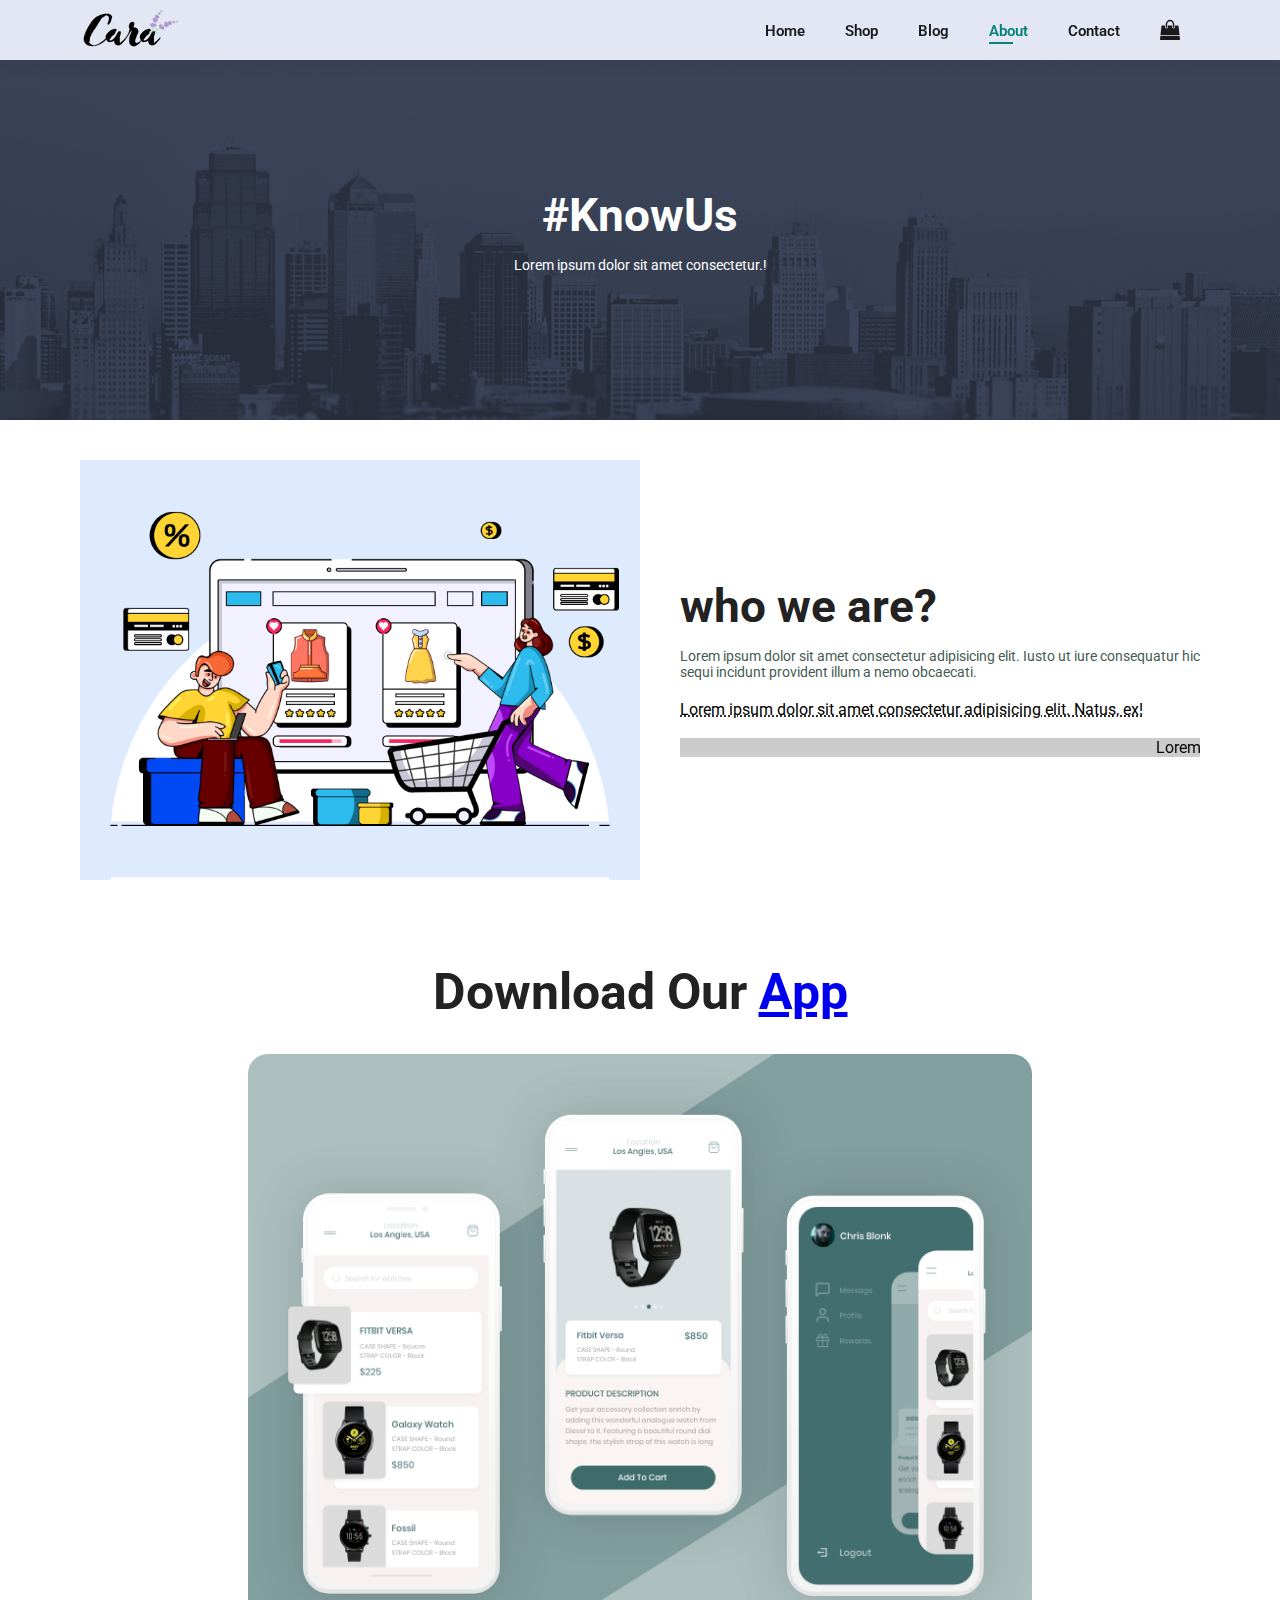
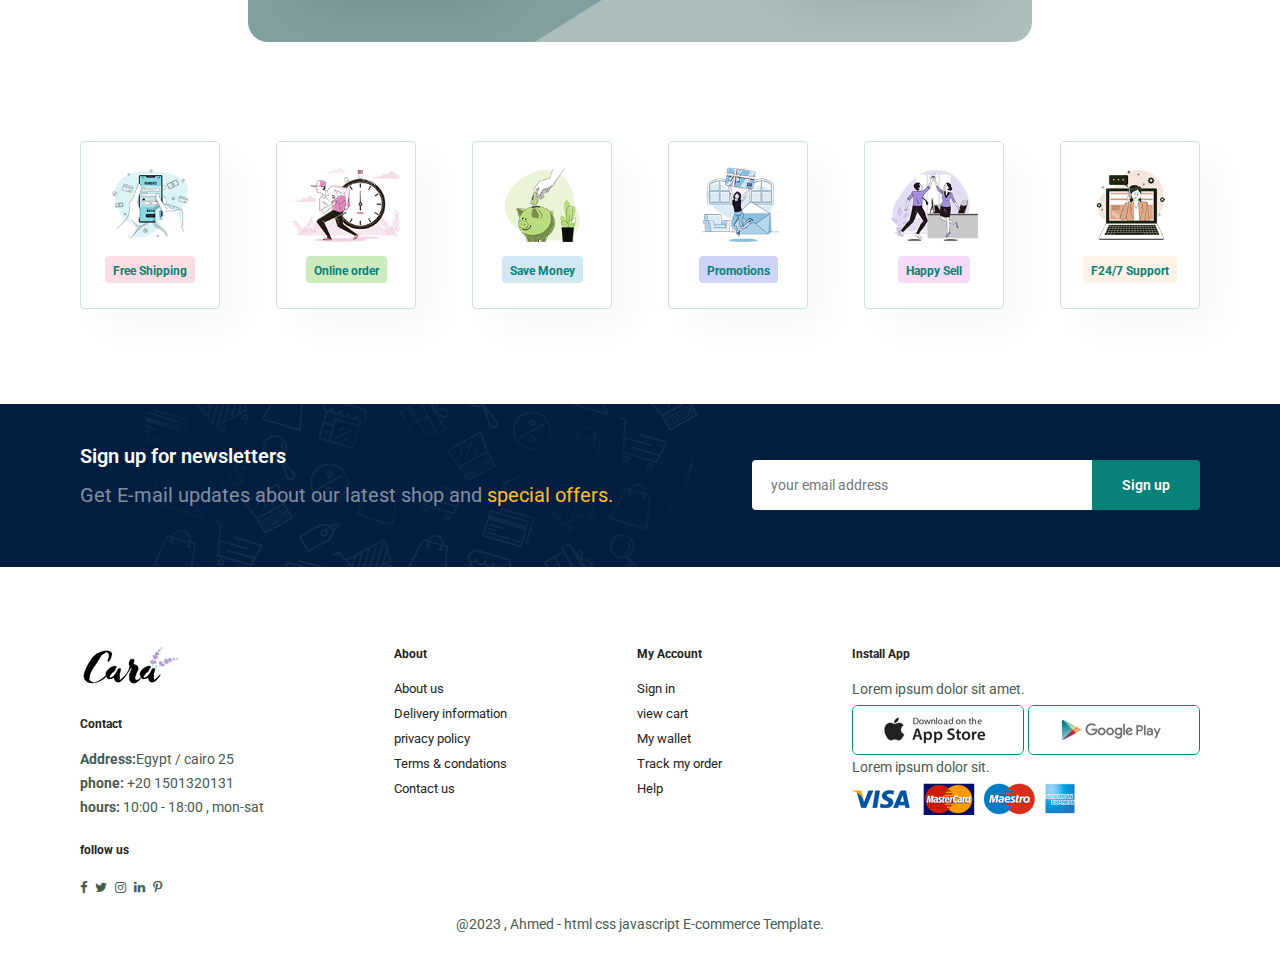
<file: about.html>
<!DOCTYPE html>
<html lang="en">
<head>
    <meta charset="UTF-8">
    <meta http-equiv="X-UA-Compatible" content="IE=edge">
    <meta name="viewport" content="width=device-width, initial-scale=1.0">
    <title>About</title>
    <link rel="stylesheet" href="https://cdnjs.cloudflare.com/ajax/libs/font-awesome/4.7.0/css/font-awesome.min.css">
    <link rel="stylesheet" href="style.css">
</head>
<body>
    <section id="header">
        <img src="Img/logo.png" alt="" class="logo">
        <div>
            <ul id="navbar">
                <li><a  href="index.html">Home</a></li>
                <li><a  href="shop.html">Shop</a></li>
                <li><a  href="blog.html">Blog</a></li>
                <li><a class="active" href="about.html">About</a></li>
                <li><a href="contact.html">Contact</a></li>
                <li id="lgbag"><a href="cart.html"><i style="font-size: 20px;" class="fa fa-shopping-bag"></i></a></li>
                <a href="#" id="close" ><i class="fa fa-times"></i></a>
                
            </ul>

        </div>
        <div id="mobile">
            <a href="cart.html"><i class="fa fa-shopping-bag"></i></a>
            <i id="bar" class="fa fa-outdent" ></i>
            
        </div>
    </section>
    
    <section id="page-header" class="about-header">
        <h2>#KnowUs</h2>
        
        <p>Lorem ipsum dolor sit amet consectetur.!</p>
    
    </section>

    <section id="about-head" class="section-p1">
        <img src="Img/About/a6.jpg" alt="">
        <div>
            <h2>who we are?</h2>
            <p>
                Lorem ipsum dolor sit amet consectetur 
                adipisicing elit. Iusto ut iure consequatur hic
                sequi incidunt provident illum a nemo obcaecati.
            </p>
            <abbr title="">
            Lorem ipsum dolor sit amet consectetur
            adipisicing elit. Natus, ex!
            </abbr>
            <br><br>
            <marquee bgcolor="#ccc" loop="-1" scrollamount="5" width="100%">
            Lorem ipsum, dolor sit amet consectetur adipisicing elit. Sed eveniet laudantium, 
            delectus maiores odio dignissimos, dicta quo rem expedita amet nam non id quasi?
            Tenetur a perspiciatis ullam libero laborum!
            </marquee>
        </div>

    </section>

    <section id="about-app" class="section-p1">
        <h1>Download Our <a href="#">App</a></h1>
        <div class="video">
            <img src="Img/About/a2.jpg">
        </div>

    </section>

    
    <section id="feature" class="section-p1">
        <div class="fe-box">
            <img src="Img/Features/f1.png" alt="">
            <h6>Free Shipping</h6>
        </div>
        <div class="fe-box">
            <img src="Img/Features/f2 (1).png" alt="">
            <h6>Online order</h6>
        </div>
        <div class="fe-box">
            <img src="Img/Features/f3.png" alt="">
            <h6>Save Money</h6>
        </div>
        <div class="fe-box">
            <img src="Img/Features/f4.png" alt="">
            <h6>Promotions</h6>
        </div>
        <div class="fe-box">
            <img src="Img/Features/f5.png" alt="">
            <h6>Happy Sell</h6>
        </div>
        <div class="fe-box">
            <img src="Img/Features/f6.png" alt="">
            <h6>F24/7 Support</h6>
        </div>
    </section>

    <section id="newsletter" class="section-p1 section-m1">
        <div class="newstext">
            <h4>Sign up for newsletters</h4>
            <p>Get E-mail updates about our latest shop and <span>special offers.</span></p>
        </div>
        <div class="form">
            <input type="email" placeholder="your email address" required>
            <button type="submit" class="normal">Sign up</button>
        </div>
    </section>


    <footer class="section-p1">
        <div class="col">
            <img src="Img/logo.png" alt="" class="logo">
            <h4>Contact</h4>
            <p><strong>Address:</strong>Egypt / cairo 25</p>
            <p><strong>phone:</strong> +20 1501320131</p>
            <p><strong>hours:</strong> 10:00 - 18:00 , mon-sat</p>
            <div class="follow">
                <h4>follow us</h4>
                <div class="icon">
                    <a href="#"><i class="fa fa-facebook-f"></i></a>
                    <a href="#"><i class="fa fa-twitter"></i></a>
                    <a href="#"><i class="fa fa-instagram"></i></a>
                    <a href="#"><i class="fa fa-linkedin"></i></a>
                    <a href="#"><i class="fa fa-pinterest-p"></i></a>
                </div>
            </div>
        </div>

        <div class="col">
            <h4>About</h4>
            <a href="#">About us</a>
            <a href="#">Delivery information</a>
            <a href="#">privacy policy</a>
            <a href="#">Terms & condations</a>
            <a href="#">Contact us</a>
        </div>
        <div class="col">
            <h4>My Account</h4>
            <a href="#">Sign in</a>
            <a href="#">view cart</a>
            <a href="#">My wallet</a>
            <a href="#">Track my order</a>
            <a href="#">Help</a>
        </div>
        <div class="col install">
            <h4>Install App</h4>
            <p>Lorem ipsum dolor sit amet.</p>
            <div class="row">
                <img src="Img/Pay/app.jpg" alt="">
                <img src="Img/Pay/play.jpg" alt="">
            </div>
            <p>Lorem ipsum dolor sit.</p>
            <img src="Img/Pay/pay.png" alt="">
        </div>

        <div class="copyright">
            <p>@2023 , Ahmed - html css javascript E-commerce Template.</p>
        </div>
    </footer>
    <script src="js/main.js"></script>
</body>
</html>
</file>
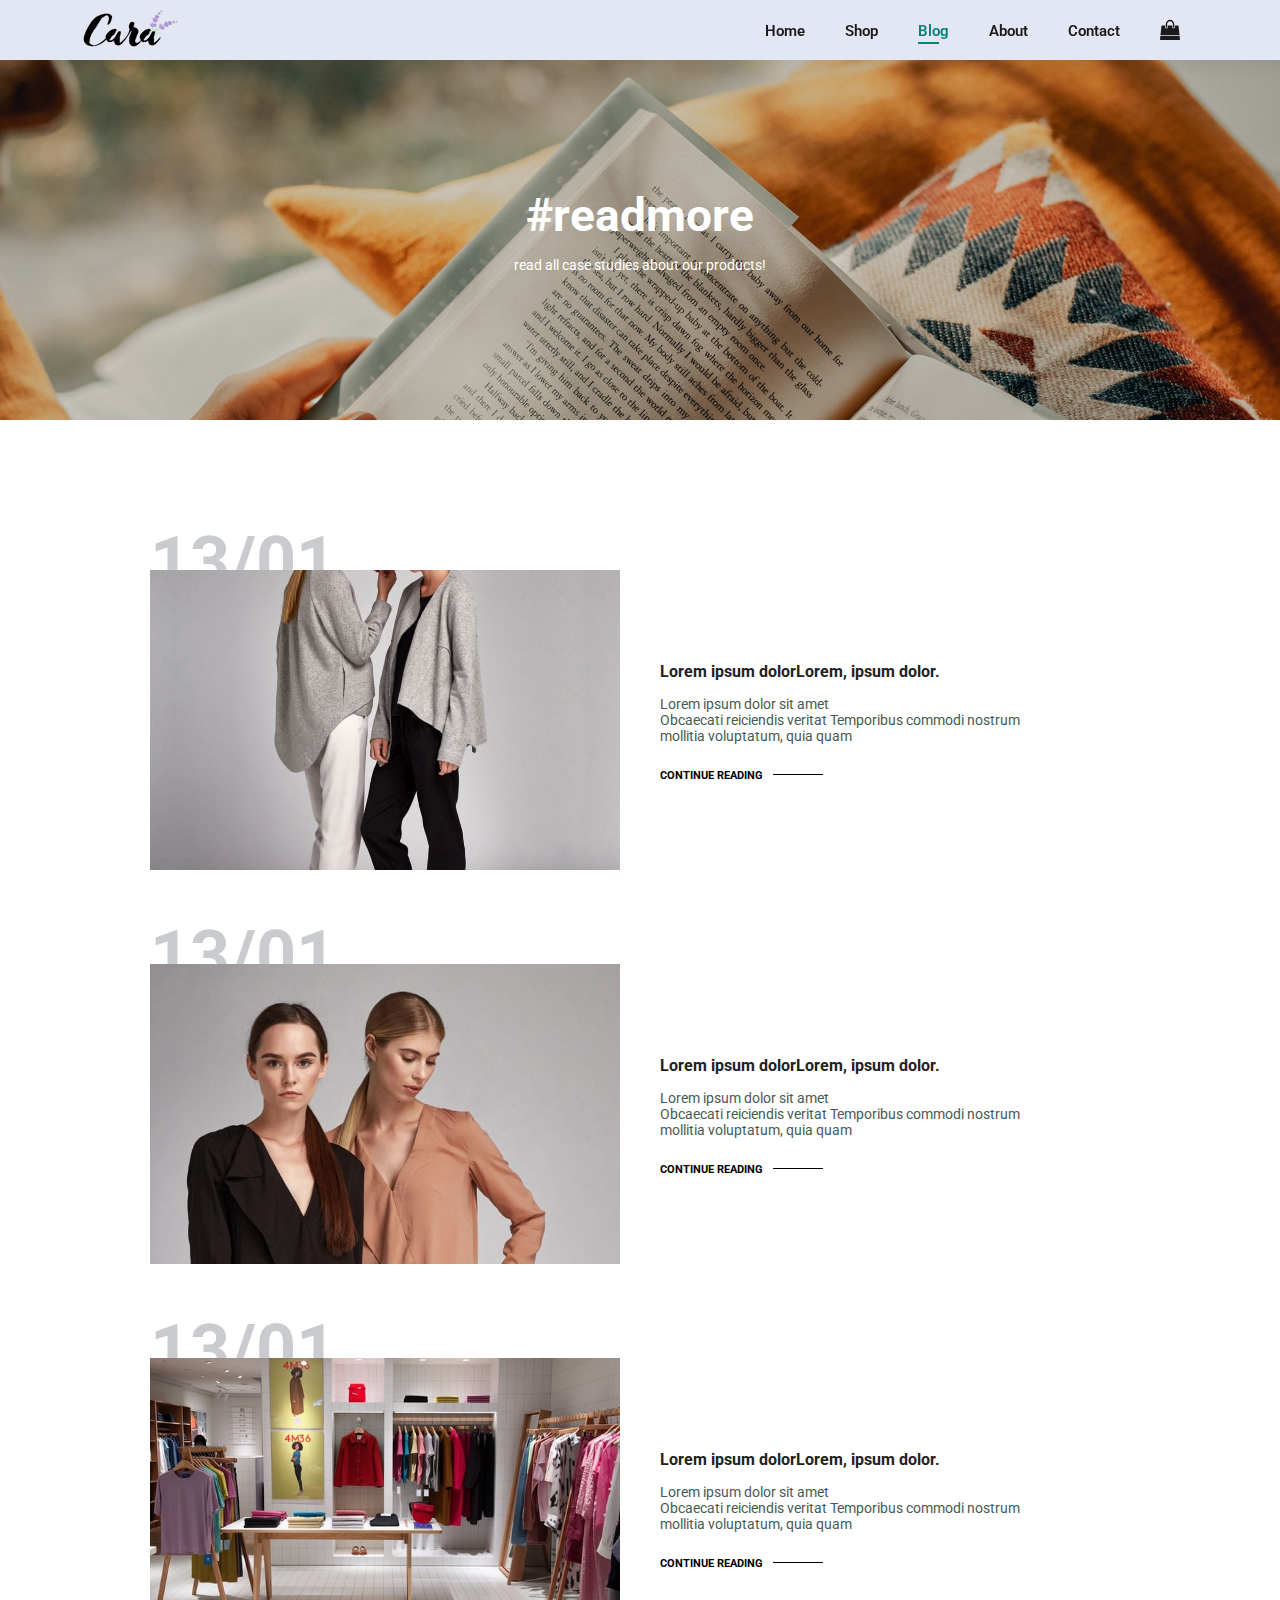
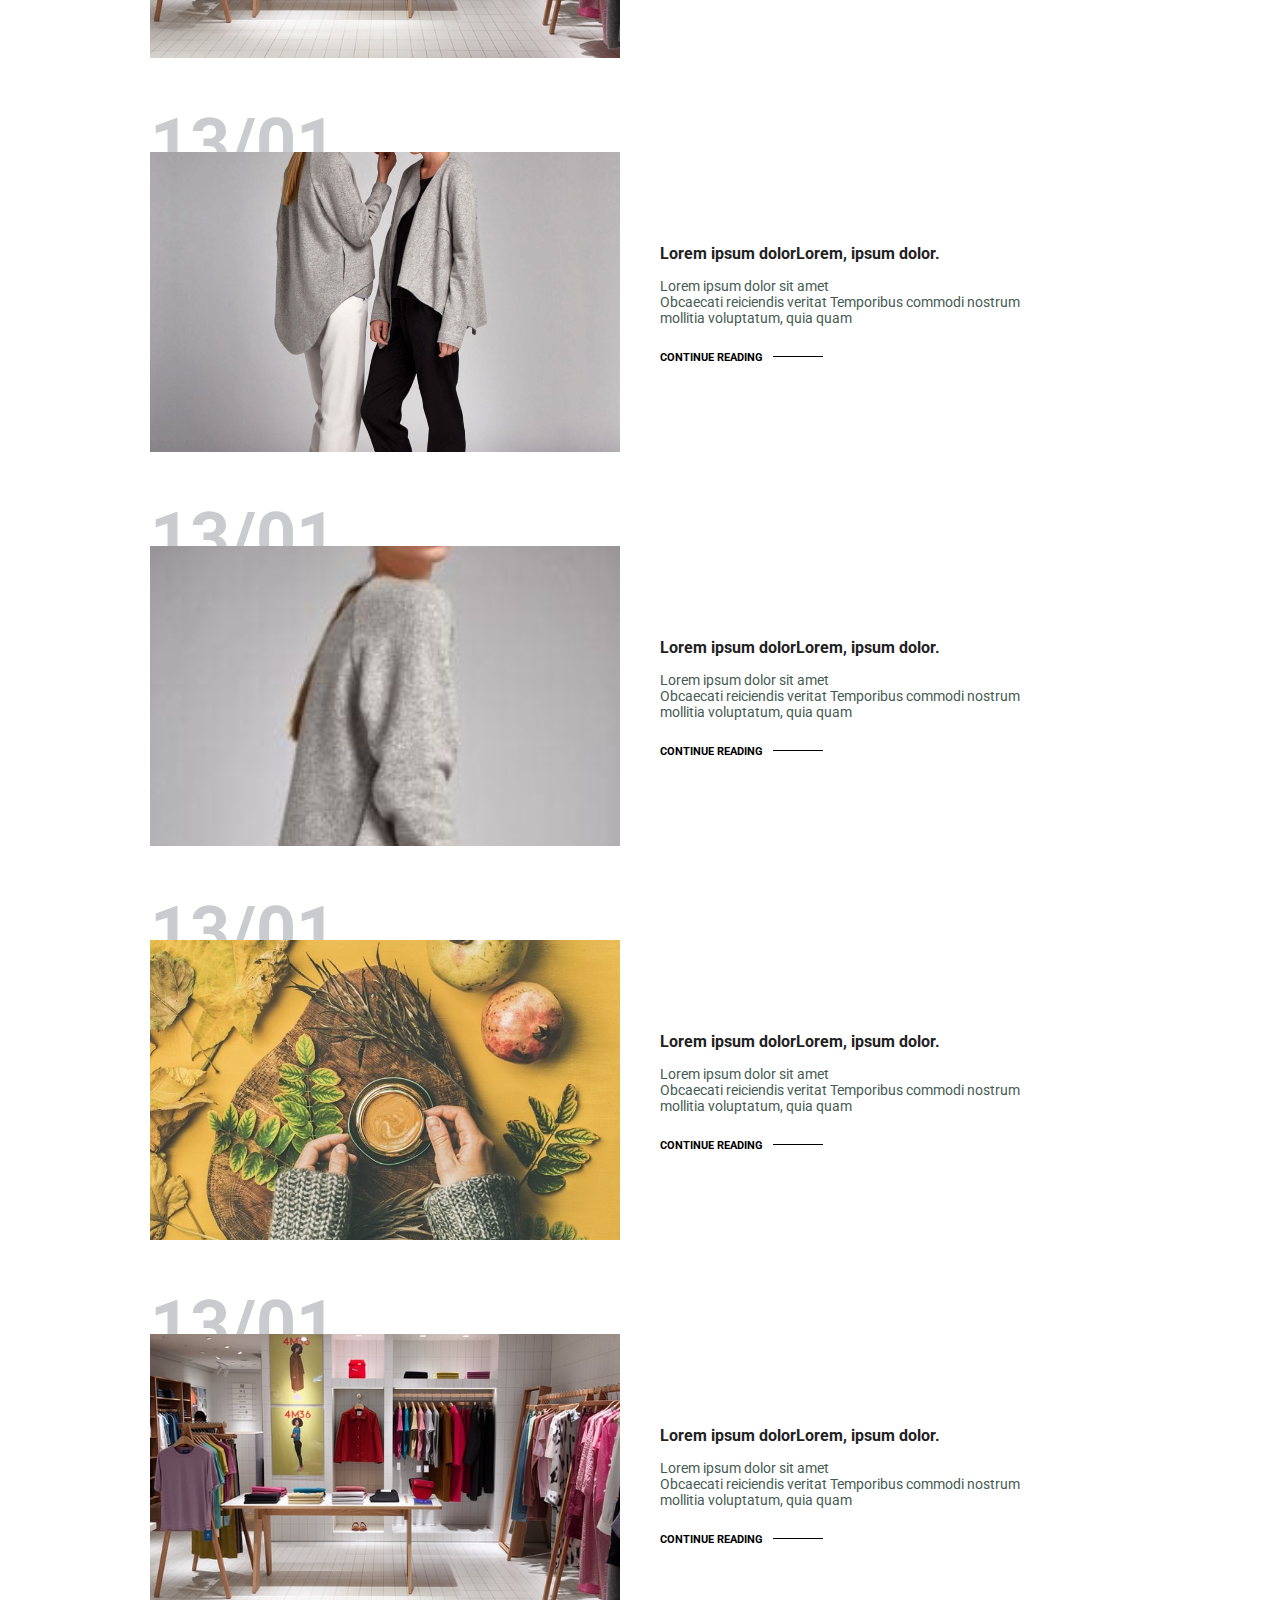
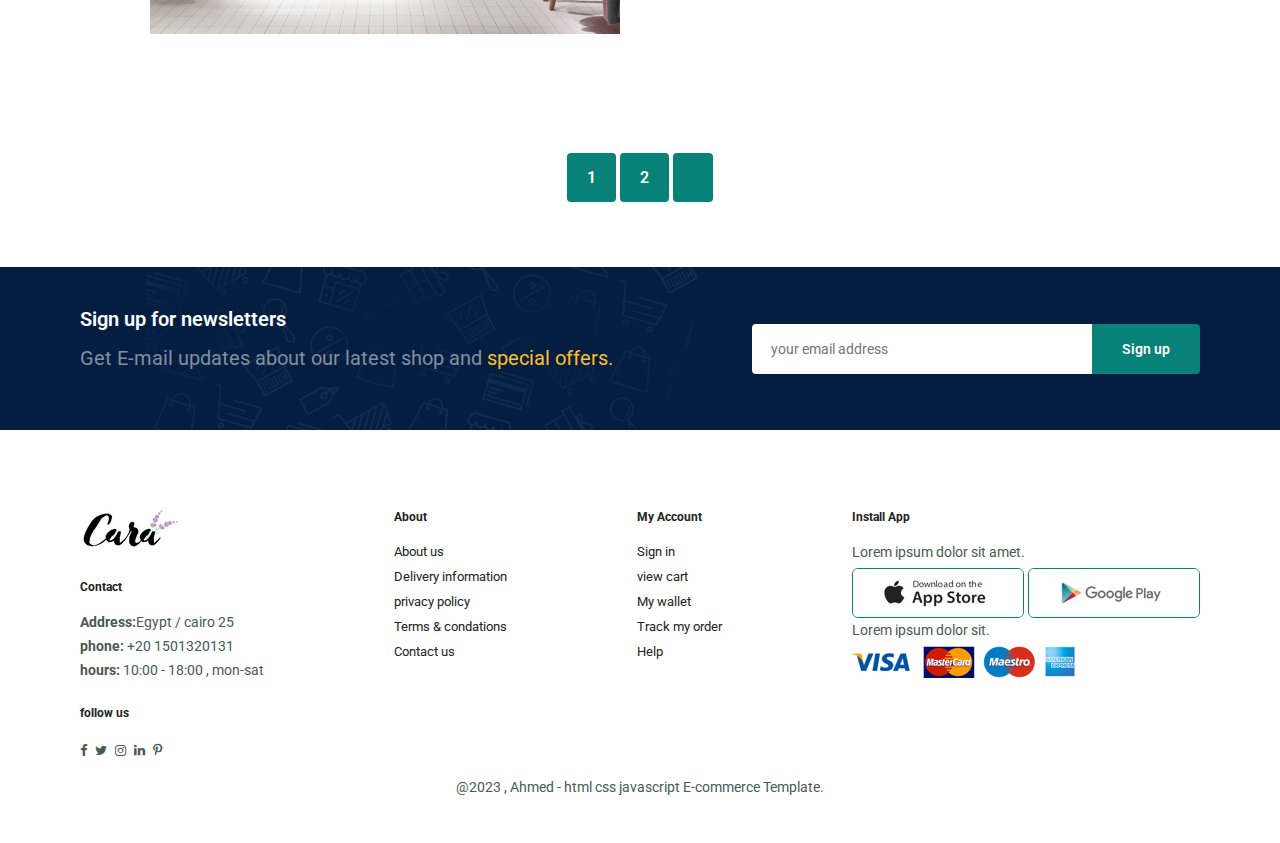
<file: blog.html>
<!DOCTYPE html>
<html lang="en">
<head>
    <meta charset="UTF-8">
    <meta http-equiv="X-UA-Compatible" content="IE=edge">
    <meta name="viewport" content="width=device-width, initial-scale=1.0">
    <title>Blog</title>
    <link rel="stylesheet" href="https://cdnjs.cloudflare.com/ajax/libs/font-awesome/4.7.0/css/font-awesome.min.css">
    <link rel="stylesheet" href="style.css">
</head>
<body>
    <section id="header">
        <img src="Img/logo.png" alt="" class="logo">
        <div>
            <ul id="navbar">
                <li><a  href="index.html">Home</a></li>
                <li><a  href="shop.html">Shop</a></li>
                <li><a class="active" href="blog.html">Blog</a></li>
                <li><a href="about.html">About</a></li>
                <li><a href="contact.html">Contact</a></li>
                <li id="lgbag"><a href="cart.html"><i style="font-size: 20px;" class="fa fa-shopping-bag"></i></a></li>
                <a href="#" id="close" ><i class="fa fa-times"></i></a>
                
            </ul>

        </div>
        <div id="mobile">
            <a href="cart.html"><i class="fa fa-shopping-bag"></i></a>
            <i id="bar" class="fa fa-outdent" ></i>
            
        </div>
    </section>
    
    <section id="page-header" class="blog-header">
        <h2>#readmore</h2>
        
        <p>read all case studies about our products!</p>
    
    </section>
 
    <section id="blog">
        <div class="blog-box">
            <div class="blog-img">
                <img src="Img/Blog/b4.jpg" alt="">
            </div>
            <div class="blog-details">
                <h4>Lorem ipsum dolorLorem, ipsum dolor.</h4>
                <p>
                    Lorem ipsum dolor sit amet <br>
                    Obcaecati reiciendis veritat
                    Temporibus commodi nostrum <br> mollitia 
                    voluptatum, quia quam
                </p>
                <a href="#">Continue reading</a>
            </div>
            <h1>13/01</h1>
        </div>

        <div class="blog-box">
            <div class="blog-img">
                <img src="Img/Blog/b2.jpg" alt="">
            </div>
            <div class="blog-details">
                <h4>Lorem ipsum dolorLorem, ipsum dolor.</h4>
                <p>
                    Lorem ipsum dolor sit amet <br>
                    Obcaecati reiciendis veritat
                    Temporibus commodi nostrum <br> mollitia 
                    voluptatum, quia quam
                </p>
                <a href="#">Continue reading</a>
            </div>
            <h1>13/01</h1>
        </div>
        <div class="blog-box">
            <div class="blog-img">
                <img src="Img/Blog/b3.jpg" alt="">
            </div>
            <div class="blog-details">
                <h4>Lorem ipsum dolorLorem, ipsum dolor.</h4>
                <p>
                    Lorem ipsum dolor sit amet <br>
                    Obcaecati reiciendis veritat
                    Temporibus commodi nostrum <br> mollitia 
                    voluptatum, quia quam
                </p>
                <a href="#">Continue reading</a>
            </div>
            <h1>13/01</h1>
        </div>
        <div class="blog-box">
            <div class="blog-img">
                <img src="Img/Blog/b4.jpg" alt="">
            </div>
            <div class="blog-details">
                <h4>Lorem ipsum dolorLorem, ipsum dolor.</h4>
                <p>
                    Lorem ipsum dolor sit amet <br>
                    Obcaecati reiciendis veritat
                    Temporibus commodi nostrum <br> mollitia 
                    voluptatum, quia quam
                </p>
                <a href="#">Continue reading</a>
            </div>
            <h1>13/01</h1>
        </div>

        <div class="blog-box">
            <div class="blog-img">
                <img src="Img/Blog/b5.jpg" alt="">
            </div>
            <div class="blog-details">
                <h4>Lorem ipsum dolorLorem, ipsum dolor.</h4>
                <p>
                    Lorem ipsum dolor sit amet <br>
                    Obcaecati reiciendis veritat
                    Temporibus commodi nostrum <br> mollitia 
                    voluptatum, quia quam
                </p>
                <a href="#">Continue reading</a>
            </div>
            <h1>13/01</h1>
        </div>

        <div class="blog-box">
            <div class="blog-img">
                <img src="Img/Blog/b6.jpg" alt="">
            </div>
            <div class="blog-details">
                <h4>Lorem ipsum dolorLorem, ipsum dolor.</h4>
                <p>
                    Lorem ipsum dolor sit amet <br>
                    Obcaecati reiciendis veritat
                    Temporibus commodi nostrum <br> mollitia 
                    voluptatum, quia quam
                </p>
                <a href="#">Continue reading</a>
            </div>
            <h1>13/01</h1>
        </div>

        <div class="blog-box">
            <div class="blog-img">
                <img src="Img/Blog/b3.jpg" alt="">
            </div>
            <div class="blog-details">
                <h4>Lorem ipsum dolorLorem, ipsum dolor.</h4>
                <p>
                    Lorem ipsum dolor sit amet <br>
                    Obcaecati reiciendis veritat
                    Temporibus commodi nostrum <br> mollitia 
                    voluptatum, quia quam
                </p>
                <a href="#">Continue reading</a>
            </div>
            <h1>13/01</h1>
        </div>
    </section>

    <section id="pagination" class="section-p1">
        <a href="#">1</a>
        <a href="#">2</a>
        <a href="#"><i class="fa fa-long-arrow-alt-right"></i></a>
    </section>

    <section id="newsletter" class="section-p1 section-m1">
        <div class="newstext">
            <h4>Sign up for newsletters</h4>
            <p>Get E-mail updates about our latest shop and <span>special offers.</span></p>
        </div>
        <div class="form">
            <input type="email" placeholder="your email address" required>
            <button type="submit" class="normal">Sign up</button>
        </div>
    </section>

    <footer class="section-p1">
        <div class="col">
            <img src="Img/logo.png" alt="" class="logo">
            <h4>Contact</h4>
            <p><strong>Address:</strong>Egypt / cairo 25</p>
            <p><strong>phone:</strong> +20 1501320131</p>
            <p><strong>hours:</strong> 10:00 - 18:00 , mon-sat</p>
            <div class="follow">
                <h4>follow us</h4>
                <div class="icon">
                    <a href="#"><i class="fa fa-facebook-f"></i></a>
                    <a href="#"><i class="fa fa-twitter"></i></a>
                    <a href="#"><i class="fa fa-instagram"></i></a>
                    <a href="#"><i class="fa fa-linkedin"></i></a>
                    <a href="#"><i class="fa fa-pinterest-p"></i></a>
                </div>
            </div>
        </div>

        <div class="col">
            <h4>About</h4>
            <a href="#">About us</a>
            <a href="#">Delivery information</a>
            <a href="#">privacy policy</a>
            <a href="#">Terms & condations</a>
            <a href="#">Contact us</a>
        </div>
        <div class="col">
            <h4>My Account</h4>
            <a href="#">Sign in</a>
            <a href="#">view cart</a>
            <a href="#">My wallet</a>
            <a href="#">Track my order</a>
            <a href="#">Help</a>
        </div>
        <div class="col install">
            <h4>Install App</h4>
            <p>Lorem ipsum dolor sit amet.</p>
            <div class="row">
                <img src="Img/Pay/app.jpg" alt="">
                <img src="Img/Pay/play.jpg" alt="">
            </div>
            <p>Lorem ipsum dolor sit.</p>
            <img src="Img/Pay/pay.png" alt="">
        </div>

        <div class="copyright">
            <p>@2023 , Ahmed - html css javascript E-commerce Template.</p>
        </div>
    </footer>
    <script src="js/main.js"></script>
</body>
</html>
</file>
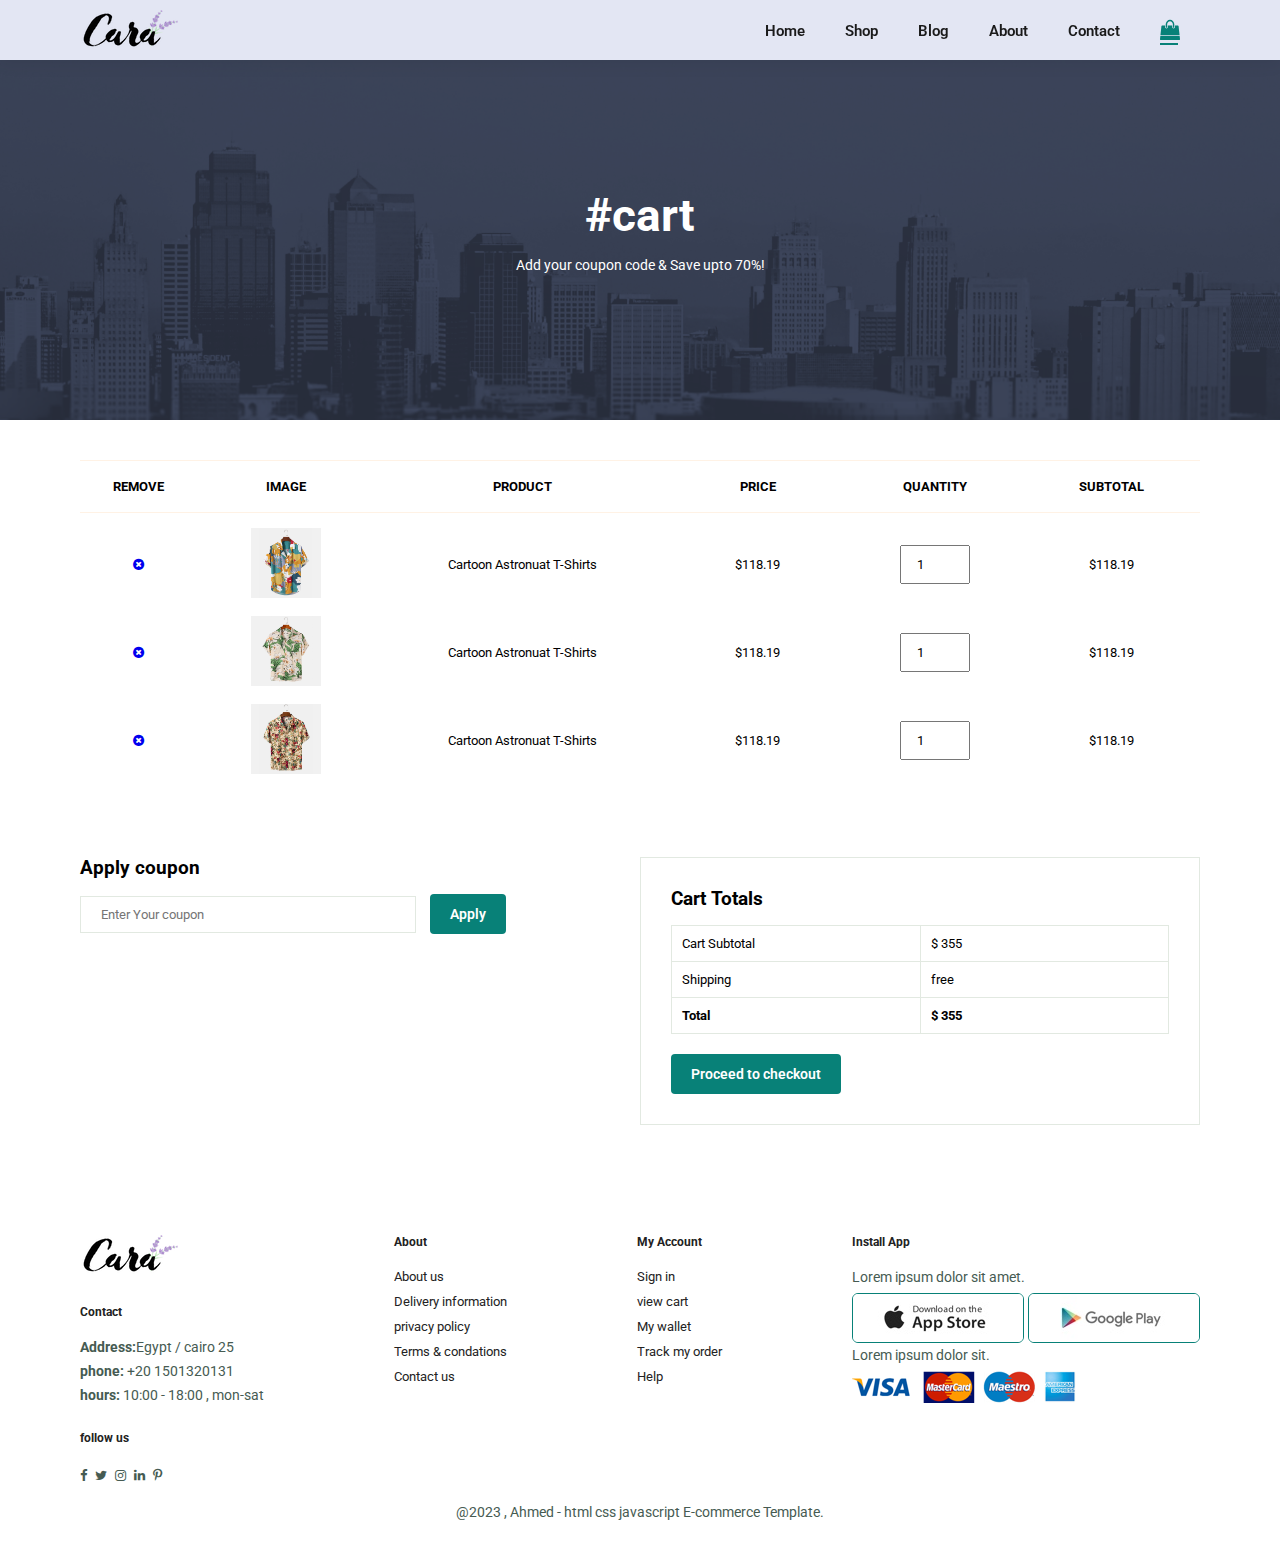
<file: cart.html>
<!DOCTYPE html>
<html lang="en">
<head>
    <meta charset="UTF-8">
    <meta http-equiv="X-UA-Compatible" content="IE=edge">
    <meta name="viewport" content="width=device-width, initial-scale=1.0">
    <title>MyCart</title>
    <link rel="stylesheet" href="https://cdnjs.cloudflare.com/ajax/libs/font-awesome/4.7.0/css/font-awesome.min.css">
    <link rel="stylesheet" href="style.css">
</head>
<body>
    <section id="header">
        <img src="Img/logo.png" alt="" class="logo">
        <div>
            <ul id="navbar">
                <li><a  href="index.html">Home</a></li>
                <li><a  href="shop.html">Shop</a></li>
                <li><a  href="blog.html">Blog</a></li>
                <li><a  href="about.html">About</a></li>
                <li><a  href="contact.html">Contact</a></li>
                <li id="lgbag"><a class="active" href="cart.html"><i style="font-size: 20px;" class="fa fa-shopping-bag"></i></a></li>
                <a href="#" id="close" ><i class="fa fa-times"></i></a>
                
            </ul>

        </div>
        <div id="mobile">
            <a href="cart.html"><i class="fa fa-shopping-bag"></i></a>
            <i id="bar" class="fa fa-outdent" ></i>
            
        </div>
    </section>
    
    <section id="page-header" class="about-header">
        <h2>#cart</h2>
        
        <p>Add your coupon code & Save upto 70%!</p>
    
    </section>

    <section id="cart" class="section-p1">
        <table width="100%">
            <thead>
                <tr>
                    <td>Remove</td>
                    <td>Image</td>
                    <td>Product</td>
                    <td>Price</td>
                    <td>Quantity</td>
                    <td>Subtotal</td>
                </tr>
            </thead>
            <tbody>
                <tr>
                    <td><a href="#"><i class="fa fa-times-circle"></i></a></td>
                    <td><img src="Img/Product/f1.jpg" alt=""></td>
                    <td>Cartoon Astronuat T-Shirts</td>
                    <td>$118.19</td>
                    <td><input type="number" value="1"></td>
                    <td>$118.19</td>
                </tr>

                <tr>
                    <td><a href="#"><i class="fa fa-times-circle"></i></a></td>
                    <td><img src="Img/Product/f2.jpg" alt=""></td>
                    <td>Cartoon Astronuat T-Shirts</td>
                    <td>$118.19</td>
                    <td><input type="number" value="1"></td>
                    <td>$118.19</td>
                </tr>

                <tr>
                    <td><a href="#"><i class="fa fa-times-circle"></i></a></td>
                    <td><img src="Img/Product/f3.jpg" alt=""></td>
                    <td>Cartoon Astronuat T-Shirts</td>
                    <td>$118.19</td>
                    <td><input type="number" value="1"></td>
                    <td>$118.19</td>
                </tr>

            </tbody>
        </table>
    </section>

    <section id="cart-add" class="section-p1">
        <div id="coupon">
            <h3>Apply coupon</h3>
            <div>
                <input type="text" placeholder="Enter Your coupon">
                <button class="normal">Apply</button>
            </div>
        </div>
        <div id="subtotal">
            <h3>Cart Totals</h3>
            <table>
                <tr>
                    <td>Cart Subtotal</td>
                    <td>$ 355</td>
                </tr>

                <tr>
                    <td>Shipping</td>
                    <td>free</td>
                </tr>

                <tr>
                    <td> <strong>Total</strong> </td>
                    <td> <strong>$ 355</strong> </td>
                     
                </tr>
            </table>
            <button class="normal">Proceed to checkout</button>
        </div>
    </section>

    <footer class="section-p1">
        <div class="col">
            <img src="Img/logo.png" alt="" class="logo">
            <h4>Contact</h4>
            <p><strong>Address:</strong>Egypt / cairo 25</p>
            <p><strong>phone:</strong> +20 1501320131</p>
            <p><strong>hours:</strong> 10:00 - 18:00 , mon-sat</p>
            <div class="follow">
                <h4>follow us</h4>
                <div class="icon">
                    <a href="#"><i class="fa fa-facebook-f"></i></a>
                    <a href="#"><i class="fa fa-twitter"></i></a>
                    <a href="#"><i class="fa fa-instagram"></i></a>
                    <a href="#"><i class="fa fa-linkedin"></i></a>
                    <a href="#"><i class="fa fa-pinterest-p"></i></a>
                </div>
            </div>
        </div>

        <div class="col">
            <h4>About</h4>
            <a href="#">About us</a>
            <a href="#">Delivery information</a>
            <a href="#">privacy policy</a>
            <a href="#">Terms & condations</a>
            <a href="#">Contact us</a>
        </div>
        <div class="col">
            <h4>My Account</h4>
            <a href="#">Sign in</a>
            <a href="#">view cart</a>
            <a href="#">My wallet</a>
            <a href="#">Track my order</a>
            <a href="#">Help</a>
        </div>
        <div class="col install">
            <h4>Install App</h4>
            <p>Lorem ipsum dolor sit amet.</p>
            <div class="row">
                <img src="Img/Pay/app.jpg" alt="">
                <img src="Img/Pay/play.jpg" alt="">
            </div>
            <p>Lorem ipsum dolor sit.</p>
            <img src="Img/Pay/pay.png" alt="">
        </div>

        <div class="copyright">
            <p>@2023 , Ahmed - html css javascript E-commerce Template.</p>
        </div>
    </footer>
    <script src="js/main.js"></script>
</body>
</html>
</file>
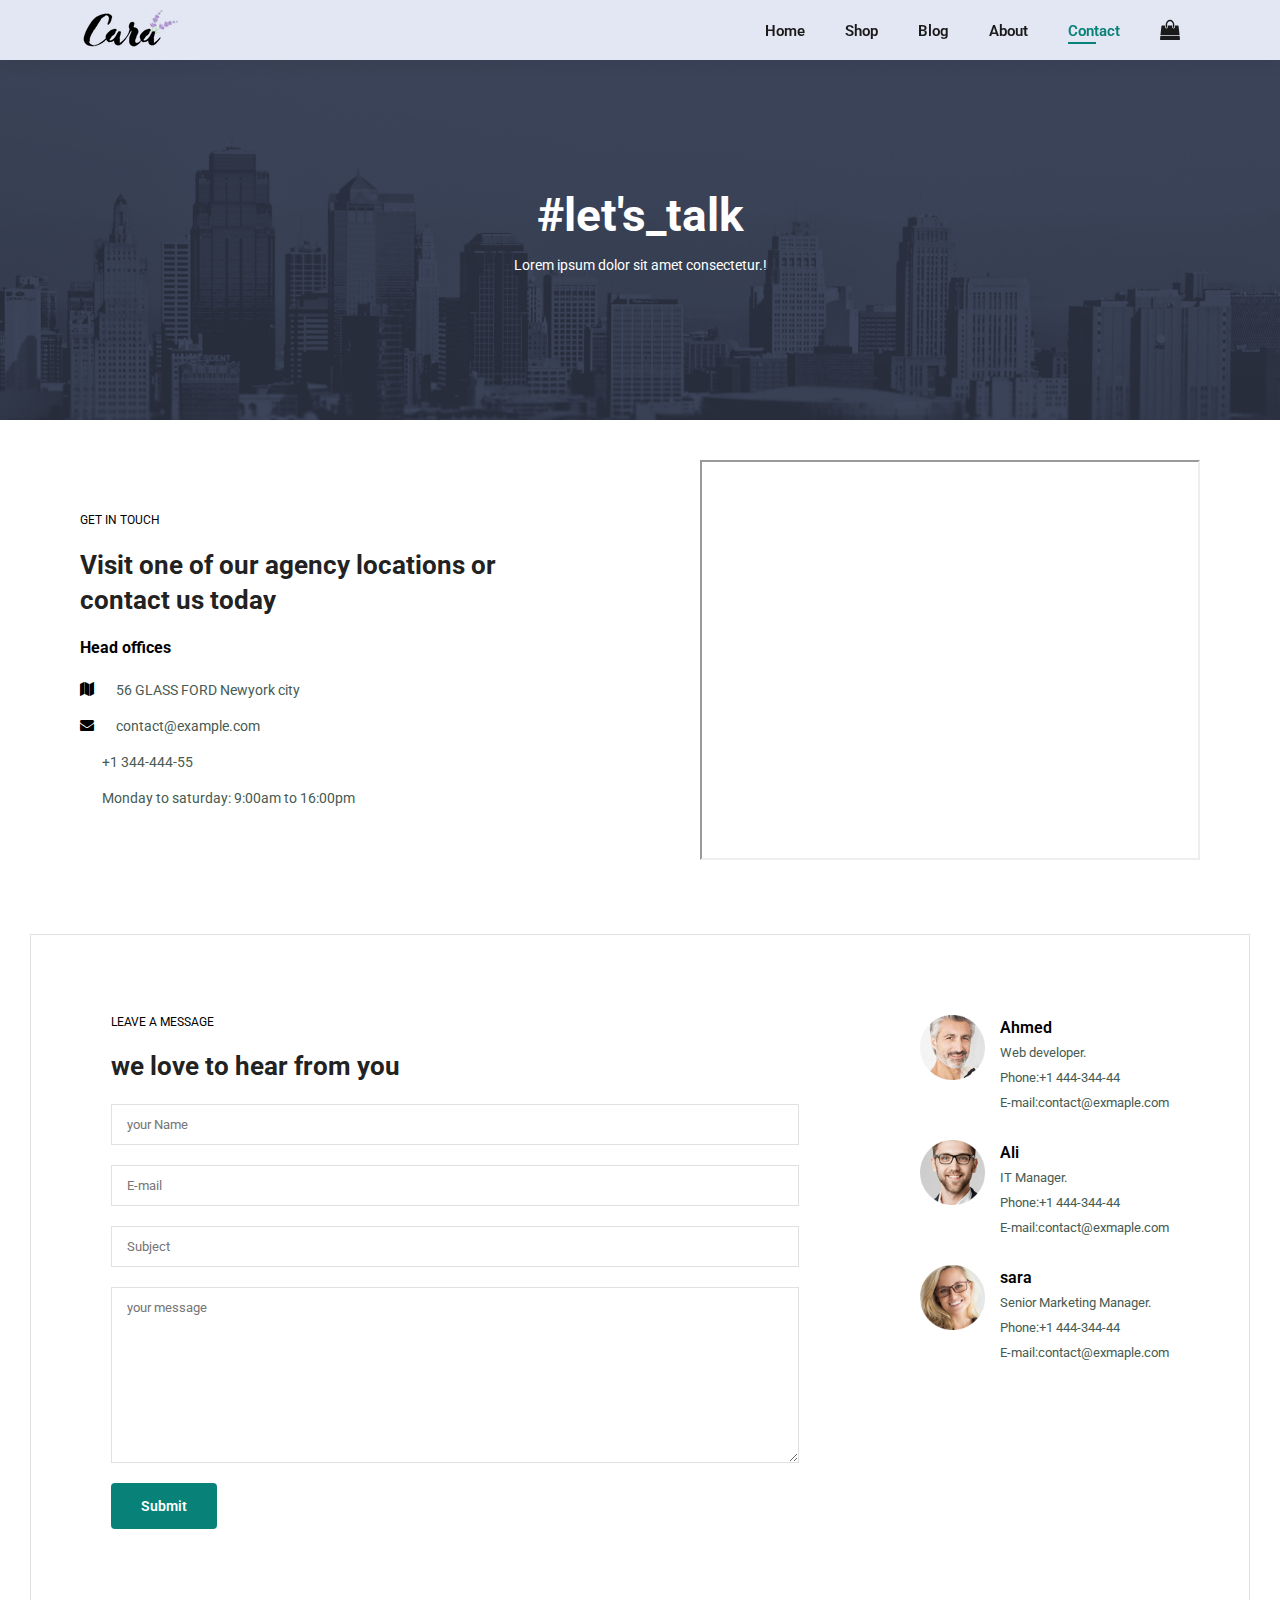
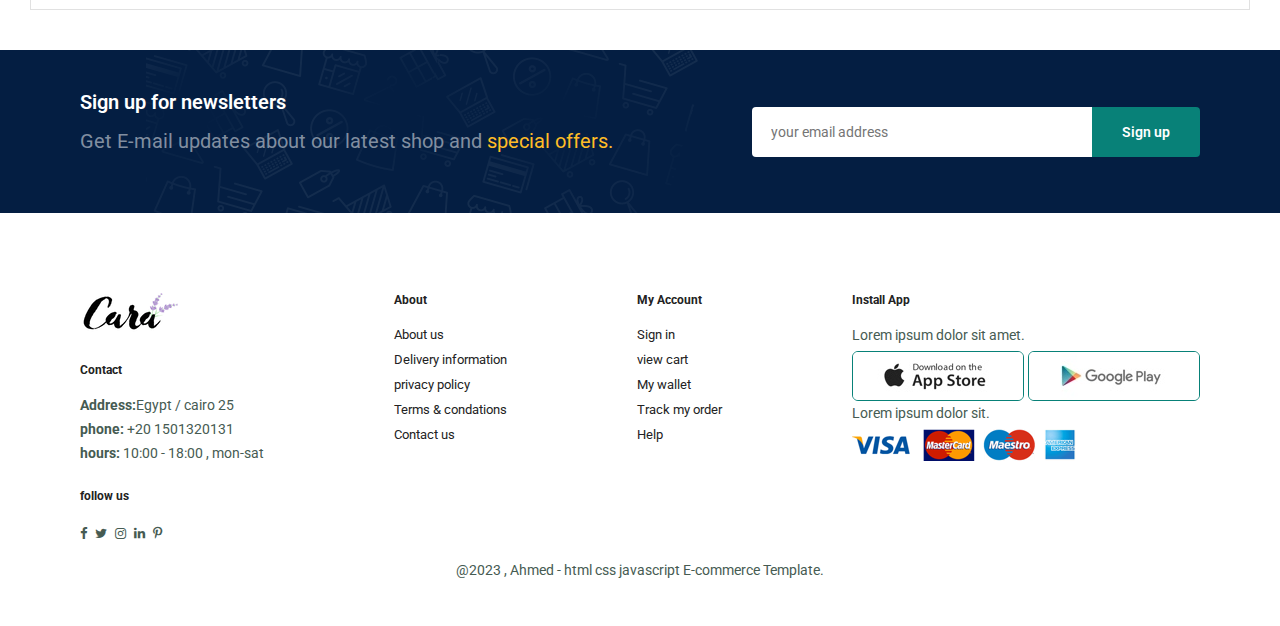
<file: contact.html>
<!DOCTYPE html>
<html lang="en">
<head>
    <meta charset="UTF-8">
    <meta http-equiv="X-UA-Compatible" content="IE=edge">
    <meta name="viewport" content="width=device-width, initial-scale=1.0">
    <title>Contact</title>
    <link rel="stylesheet" href="https://cdnjs.cloudflare.com/ajax/libs/font-awesome/4.7.0/css/font-awesome.min.css">
    <link rel="stylesheet" href="style.css">
</head>
<body>
    <section id="header">
        <img src="Img/logo.png" alt="" class="logo">
        <div>
            <ul id="navbar">
                <li><a  href="index.html">Home</a></li>
                <li><a  href="shop.html">Shop</a></li>
                <li><a  href="blog.html">Blog</a></li>
                <li><a  href="about.html">About</a></li>
                <li><a class="active" href="contact.html">Contact</a></li>
                <li id="lgbag"><a href="cart.html"><i style="font-size: 20px;" class="fa fa-shopping-bag"></i></a></li>
                <a href="#" id="close" ><i class="fa fa-times"></i></a>
                
            </ul>

        </div>
        <div id="mobile">
            <a href="cart.html"><i class="fa fa-shopping-bag"></i></a>
            <i id="bar" class="fa fa-outdent" ></i>
            
        </div>
    </section>
    
    <section id="page-header" class="about-header">
        <h2>#let's_talk</h2>
        
        <p>Lorem ipsum dolor sit amet consectetur.!</p>
    
    </section>

    <section id="contact-details" class="section-p1">
        <div class="details">
            <span>GET IN TOUCH</span>
            <h2>Visit one of our agency locations or contact us today</h2>
            <h3>Head offices</h3>
            <div>
                    <li>
                        <i class="fa fa-map"></i>
                        <p>56 GLASS FORD Newyork city</p>
                    </li>
                    <li>
                        <i class="fa fa-envelope"></i>
                        <p>contact@example.com</p>
                    </li>
                    <li>
                        <i class="fa fa-phone-alt"></i>
                        <p>+1 344-444-55</p>
                    </li>
                    <li>
                        <i class="fa fa-clock"></i>
                        <p>Monday to saturday: 9:00am to 16:00pm</p>
                    </li>
            </div>
        </div>
        <div class="map">
            <iframe src="https://www.google.com" height="400" width="500"></iframe>
        </div>
    </section>

    <section id="form-details">
        <form action="">
            <span>LEAVE A MESSAGE</span>
            <h2>we love to hear from you</h2>
            <input type="text" placeholder="your Name">
            <input type="text" placeholder="E-mail">
            <input type="text" placeholder="Subject">
            <textarea name="" id="" cols="30" rows="10" placeholder="your message"></textarea>
            <button class="normal" type="submit">Submit</button>
        </form>

        <div class="people">
            <div>
                <img src="Img/People/1.png" alt="">
                <p>
                    <span>Ahmed</span>
                    Web developer.
                    <br>Phone:+1 444-344-44 <br>E-mail:contact@exmaple.com
                </p>
            </div>

            <div>
                <img src="Img/People/2.png" alt="">
                <p>
                    <span>Ali</span>
                    IT Manager.
                    <br>Phone:+1 444-344-44 <br>E-mail:contact@exmaple.com
                </p>
            </div>

            <div>
                <img src="Img/People/3.png" alt="">
                <p>
                    <span>sara</span>
                    Senior Marketing Manager.
                    <br>Phone:+1 444-344-44 <br>E-mail:contact@exmaple.com
                </p>
            </div>
        </div>

    </section>

    <section id="newsletter" class="section-p1 section-m1">
        <div class="newstext">
            <h4>Sign up for newsletters</h4>
            <p>Get E-mail updates about our latest shop and <span>special offers.</span></p>
        </div>
        <div class="form">
            <input type="email" placeholder="your email address" required>
            <button type="submit" class="normal">Sign up</button>
        </div>
    </section>


    <footer class="section-p1">
        <div class="col">
            <img src="Img/logo.png" alt="" class="logo">
            <h4>Contact</h4>
            <p><strong>Address:</strong>Egypt / cairo 25</p>
            <p><strong>phone:</strong> +20 1501320131</p>
            <p><strong>hours:</strong> 10:00 - 18:00 , mon-sat</p>
            <div class="follow">
                <h4>follow us</h4>
                <div class="icon">
                    <a href="#"><i class="fa fa-facebook-f"></i></a>
                    <a href="#"><i class="fa fa-twitter"></i></a>
                    <a href="#"><i class="fa fa-instagram"></i></a>
                    <a href="#"><i class="fa fa-linkedin"></i></a>
                    <a href="#"><i class="fa fa-pinterest-p"></i></a>
                </div>
            </div>
        </div>

        <div class="col">
            <h4>About</h4>
            <a href="#">About us</a>
            <a href="#">Delivery information</a>
            <a href="#">privacy policy</a>
            <a href="#">Terms & condations</a>
            <a href="#">Contact us</a>
        </div>
        <div class="col">
            <h4>My Account</h4>
            <a href="#">Sign in</a>
            <a href="#">view cart</a>
            <a href="#">My wallet</a>
            <a href="#">Track my order</a>
            <a href="#">Help</a>
        </div>
        <div class="col install">
            <h4>Install App</h4>
            <p>Lorem ipsum dolor sit amet.</p>
            <div class="row">
                <img src="Img/Pay/app.jpg" alt="">
                <img src="Img/Pay/play.jpg" alt="">
            </div>
            <p>Lorem ipsum dolor sit.</p>
            <img src="Img/Pay/pay.png" alt="">
        </div>

        <div class="copyright">
            <p>@2023 , Ahmed - html css javascript E-commerce Template.</p>
        </div>
    </footer>
    <script src="js/main.js"></script>
</body>
</html>
</file>
<file: style.css>
@import url('https://fonts.googleapis.com/css2?family=Roboto:wght@0,100;0,200;0,300;0,400;0,500;0,600;0,700;0,800;0,900;1,100;1,200;1,300;1,400;1,500;1,600;1,700;1,800;1,900&display=swap');
*{
    padding: 0;
    margin: 0;
    box-sizing: border-box;
    font-family: 'Roboto', sans-serif;
}

h1{
    font-size: 50px;
    line-height: 64px;
    color:#222;
}
h2{
    font-size: 46px;
    line-height: 54px;
    color:#222;
}
h4{
    font-size: 16px;
    color:#222;
}
h6{
    font-weight: 700;
    font-size: 12px;
}
p{
    font-size: 14px;
    color:#465b52;
    margin: 15px 0 20px 0;
}
.section-p1{
    padding: 40px 80px;
}
.section-m1{
    margin: 40px 0;
}
button.normal{
    font-size: 14px;
    font-weight: 600;
    padding: 15px 30px;
    color:#000;
    background-color:#fff;
    border-radius:4px;
    cursor: pointer;
    border:none;
    outline: none;
    transition: 0.2s;
}

button.white{
    font-size: 13px;
    font-weight: 600;
    padding: 11px 18px;
    color:#fff;
    border:1px solid #fff;
    background-color:transparent;
    cursor: pointer;
    outline: none;
    transition: 0.2s;
}


body{
    width: 100%;
}

/* header */
#header{
    display: flex;
    justify-content: space-between;
    align-items: center;
    padding: 10px 80px;
    background: #e3e6f3;
    box-shadow: 0 5px 15px rgba(0, 0, 0, 0.06);
    z-index: 999;
    position: sticky;
    top: 0;
    left: 0;
}
#navbar{
    display: flex;
    justify-content: center;
    align-items:center;
}
#navbar li{
    list-style: none;
    padding:0 20px;
    position: relative;
}

#navbar li a{
    text-decoration: none;
    font-size: 15px;
    font-weight: 600;
    color: #1a1a1a;
    transition: 0.3s ease;
}
#navbar li a:hover ,#navbar li a.active{
    color:#088178;
}
#navbar li a.active::after ,#navbar li a:hover::after{
    content:"";
    width: 30%;
    height: 2px;
    background:#088178;
    position: absolute;
    bottom: -4px;
    left: 20px;
}
#mobile{
    display:none;
    align-items:center;
}
#close{
    display: none;
}
/* home */
#home{
    background-image: url('Img/hero4.png');
    height:90vh;
    width: 100%;
    background-size:cover;
    background-position:top 25% right 0;
    padding: 0 80px;
    display: flex;
    flex-direction: column;
    align-items:flex-start;
    justify-content: center;
} 
#home h4{
    padding-bottom: 15px;
}
#home h1{
    color:#088178;

}
#home button{
    background-image:url('Img/button.png');
    background-color: transparent;
    color:#088178;
    border: 0;
    padding: 14px 80px 14px 65px;
    cursor: pointer;
    background-repeat: no-repeat;
    font-size: 15px;
    font-weight: 700;
}
#feature{
    display: flex;
    
    align-items:center;
    justify-content: space-between;
    flex-wrap: wrap;
}
#feature .fe-box{
    width: 140px;
    text-align:center;
    padding: 25px 15px;
    box-shadow:20px 20px 34px rgba(0, 0, 0, 0.03);
    border:1px solid #cce7d0;
    margin: 15px 0;
    border-radius: 4px;
}
#feature .fe-box:hover{
    box-shadow:10px 10px 54px rgba(70, 62, 221, 0.01);
}
#feature .fe-box img{
    width: 100%;
    margin-bottom:10px;
}
#feature .fe-box h6{
    display: inline-block;
    padding: 9px 8px 6px 8px;
    line-height: 1;
    border-radius:4px;
    color:#088178;
    background-color:#fddde4;
}
#feature .fe-box:nth-child(2) h6{
    background-color:#cdebbc;
}
#feature .fe-box:nth-child(3) h6{
    background-color:#d1e8f2;
}
#feature .fe-box:nth-child(4) h6{
    background-color:#cdd4f8;
}
#feature .fe-box:nth-child(5) h6{
    background-color:#f6dbf6;
}
#feature .fe-box:nth-child(6) h6{
    background-color:#fff2e5;
}
#product1{
    text-align: center;
}
#product1 .pro-container{
    display: flex;
    justify-content: space-between;
    padding-top: 20px;
    flex-wrap: wrap;
}
#product1 .pro{
    width: 23%;
    min-width: 100px;
    padding: 10px 12px;
    border:1px solid #cce7d0;
    border-radius: 25px;
    cursor: pointer;
    box-shadow:20px 20px 30px rgba(0, 0, 0, 0.02);
    margin: 15px 0;
    transition: 0.2s ease;
    position: relative;
}
#product1 .pro:hover{
    box-shadow:20px 20px 30px rgba(0, 0, 0, 0.06);
}

#product1 .pro img{
    width: 100%;
    border-radius:20px;
}
#product1 .pro .des{
    text-align: start;
    padding: 10px 0;
}
#product1 .pro span{
    color:#606063;
    font-size: 12px;
}
#product1 .pro .des h5{
    padding-top:7px ;
    color:#1a1a1a;
    font-size: 14px;

}
#product1 .pro .des i{
    font-size: 12px;
    color:rgb(234, 181, 25);
}
#product1 .pro .des h4{
    padding-top: 7px;
    font-size: 15px;
    font-weight: 700;
    color:#088178;

}
#product1 .pro .cart{
    width: 40px;
    height: 40px;
    line-height: 40px;
    border-radius:50px;
    background-color:#e8f6ea;
    font-weight: 500;
    color:#088178;
    
    position:absolute;
    bottom:20px;
    right: 10px;

} 
#banner{
    display: flex;
    justify-content: center;
    align-items:center;
    flex-direction: column;
    text-align: center;
    background-image:url('Img/Panner/b2\ \(1\).jpg');
    background-size:cover;
    background-position:center;
    width: 100%;
    height: 40vh;
}
#banner h4{
    font-size: 16px;
    color:#fff;
}
#banner h2{
    font-size: 30px;
    color:#fff;
    padding: 10px 0;
}
#banner h2 span{
    color:#ef3636;
}
#banner button:hover{
    background-color:#088178;
    color:#fff;
}
#sm-banner{
    display: flex;
    justify-content: space-between;
    flex-wrap:wrap ;
}
#sm-banner .banner-box{
    display: flex;
    justify-content: center;
    align-items:flex-start;
    flex-direction: column;
    background-image:url('Img/Panner/b17.jpg');
    background-size:cover;
    background-position:center;
    min-width: 450px;
    height: 50vh;
    padding: 30px;
}
#sm-banner .banner-box2{
    background-image:url('Img/Panner/b10.jpg')
}

#sm-banner h4{
    color:#fff;
    font-size: 20px;
    font-weight: 300;
}
#sm-banner h2{
    color:#fff;
    font-size: 28px;
    font-weight: 800;
}
#sm-banner span{
    color:#fff;
    font-size: 14px;
    font-weight:500;
    padding-bottom:15px;
}
#sm-banner .banner-box:hover button{
    background-color:#088178;
    border: 1px solid #088178;
}

#banner3{
    display: flex;
    justify-content: space-between;
    flex-wrap: wrap;
    padding: 0 80px;
}
#banner3 .banner-box{
    display: flex;
    justify-content: center;
    align-items:flex-start;
    flex-direction: column;
    background-image:url('Img/Panner/b7\ \(1\).jpg');
    background-size:cover;
    background-position:center;
    min-width: 30%;
    height: 30vh;
    padding: 20px;
    margin-bottom: 20px;
}
#banner3 .banner-box2{
    background-image:url('Img/Panner/b4\ \(1\).jpg');
}
#banner3 .banner-box3{
    background-image:url('Img/Panner/b18.jpg');
}

#banner3 h2{
    color:#fff;
    font-size: 22px;
    font-weight: 900;
}
#banner3 h3{
    color:#910606;
    font-size: 15px;
    font-weight: 800;
}
#newsletter{
    display: flex;
    flex-wrap: wrap;
    justify-content: space-between;
    align-items:center;
    background-image:url('Img/Panner/b14.png');
    background-repeat:no-repeat;
    background-position:20% 30%;
    background-color:#041e42;
}

#newsletter h4{
    font-size: 20px;
    font-weight: 600;
    color:#fff;
}
#newsletter p{
    font-size: 20px;
    font-weight: 400;
    color: #818ea0;
}
#newsletter p span{
    color: #ffbd27;
}

#newsletter .form{
    display: flex;
    width: 40%;
}
#newsletter input{
    height: 3.125rem;
    padding: 0 1.25em;
    font-size: 14px;
    width: 100%;
    border:1px solid transparent;
    border-radius:4px;
    outline: none;
    border-top-right-radius: 0;
    border-bottom-right-radius: 0;
}
#newsletter button{
    background-color:#088178;
    color:#FFf;
    white-space: nowrap;
    border-top-left-radius: 0;
    border-bottom-left-radius: 0;
}

/* footer */
footer{
    display: flex;
    flex-wrap: wrap;
    justify-content: space-between;
    

}
footer .col{
    display: flex;
    flex-direction: column;
    align-items:flex-start;
    margin-bottom: 20px;
    
}
footer .logo{
    margin-bottom: 30px;
}
footer h4{
    font-size: 12px;
    padding-bottom: 20px;

}
footer p{
    margin: 0 0 8px 0;
}
footer a{
    font-size: 13px;
    text-decoration: none;
    color:#222;
    margin-bottom: 10px;
}
footer .follow{
    margin-top:20px;
}
footer .follow i{
    color:#465b52;
    padding-right: 4px;
    cursor:pointer;
}
footer .install .row img{
    border:1px solid #088178;
    border-radius:6px;
}
footer.install img{
    /* top  bottom right left */
    margin:10px 0 15px 0;
}
footer .follow i:hover ,footer a:hover{
    color:#088178;
}
footer .copyright{
    width: 100%;
    text-align: center;
}
/* shop page */
#page-header{
    width: 100%;
    height: 40vh;
    background-size:cover;
    display: flex;
    flex-direction: column;
    justify-content: center;
    align-items:center;
    padding: 14px;
    background-image:url('Img/panner/b1 (1).jpg')
}
#page-header h2,#page-header p{
    color:#fff;
}
#pagination{
    text-align: center;
}
#pagination a{
    text-decoration: none;
    background-color:#088178;
    padding: 15px 20px;
    border-radius:4px;
    color:#fff;
    font-weight: 600;
}
#pagination a i{
    font-size: 16px;
    font-weight: 600;
}
/* single-pro */
#prodetails{
    display: flex;
    margin-top: 20px;
}
#prodetails .single-pro-img{
    width: 40%;
    margin-right: 50px;
}
.small-img-group{
    display: flex;
    justify-content: space-between;
}
.small-img-col{
    flex-basis: 24%;
    cursor: pointer;
}
#prodetails .single-pro-details{
    width: 50%;
    padding-top:30px;
}
#prodetails .single-pro-details h4{
    padding: 40px 0 20px 0;
}
#prodetails .single-pro-details{
    font-size: 26px;
}
#prodetails .single-pro-details select{
    display: block;
    padding: 5px 10px;
    margin-bottom: 10px;
}
#prodetails .single-pro-details input{
    width:50px;
    height: 47px;
    font-size: 16px;
    margin-right: 10px;
}
#prodetails .single-pro-details input:focus{
    outline: none;
}

#prodetails .single-pro-details button{
    background:#088178;
    color:#fff;
}
#prodetails .single-pro-details span{
    line-height: 25px;
}
/* blog */
#page-header.blog-header{
    background-image:url('Img/Panner/b19.jpg');
}
#blog{
    padding: 150px 150px 0 150px;
}
#blog .blog-details{
    width: 50%;
}
#blog .blog-box{
    display: flex;
    align-items:center;
    width:100%;
    position: relative;
    padding-bottom: 90px;
}
#blog .blog-img{
    width: 50%;
    margin-right: 40px;
}
#blog img{
    width:100%;
    height: 300px;
    object-fit: cover;
}
#blog .blog-details a{
    text-decoration: none;
    font-size: 11px;
    font-weight: 700;
    color:#000;
    text-transform: uppercase;
    position: relative;
    transition: 0.3s;
}
#blog .blog-details a::after{
    content:"";
    width: 50px;
    height:1px;
    background-color:#000;
    position: absolute;
    top: 5px;
    right: -60px;
}
#blog .blog-details a:hover{
    color:#088178;
}
#blog .blog-details a:hover::after{
    background-color:#088178;
}
#blog .blog-box h1{
    position: absolute;
    top:-40px;
    left: 0;
    font-size: 70px;
    font-weight: 700;
    color:#c9cbce;
    z-index: -8;
}

/* About page */
#page-header.about-header{
    background-image:url('Img/About/banner.png');
}
#about-head{
    display: flex;
    align-items:center;
}
#about-head div{
    padding-left: 40px;
}
#about-head img{
    width: 50%;
    height: auto;
}
#about-app{
    text-align: center;
}
#about-app .video{
    width: 70%;
    height: 100%;
    margin: 30px auto 0 auto;
    /* top  bottom right left */
}
#about-app .video img{
    width: 100%;
    height:100%;
    border-radius:20px;
}
/* contact page */
#contact-details{
    display: flex;
    align-items:center;
    justify-content: space-between;
}
#contact-details .details{
    width: 40%;
}
#contact-details .details span , #form-details form span{
    font-size: 12px;
}
#contact-details .details h2 , #form-details form h2{
    line-height: 35px;
    font-size: 26px;
    padding: 20px 0;
}
#contact-details .details h3{
    font-size: 16px;
    padding-bottom: 15px;
}
#contact-details .details li{
    list-style: none;
    display: flex;
    padding: 10px 0;
}
#contact-details .details li i{
    font-size: 14px;
    padding-right: 22px;
}
#contact-details .details li p{
    margin: 0;
    font-size: 14px;
}
#contact-details .details .map{
    width: 55%;
    height: 400px;
}
#contact-details .details .map iframe{
    width: 100%;
    height: 100%;
}
#form-details{
    display: flex;
    justify-content: space-between;
    padding: 80px;
    margin: 30px;
    border:1px solid #e1e1e1;
}
#form-details form{
    width: 65%;
    display: flex;
    flex-direction: column;
    align-items:flex-start;
}
#form-details form input,textarea{
    width: 100%;
    padding: 12px 15px;
    outline: none;
    margin-bottom: 20px;
    border:1px solid #e1e1e1;
}
#form-details form button{
    background:#088178;
    color:#fff;
}
#form-details .people div{
    padding-bottom: 25px;
    display: flex;
    align-items:flex-start;
}
#form-details .people div img{
    width: 65px;
    height: 65px;
    object-fit: cover;
    margin-right: 15px;
}
#form-details .people div p{
    margin: 0;
    line-height: 25px;
    font-size: 13px;
}
#form-details .people div p span{
    display: block;
    font-size: 16px;
    font-weight: 600;
    color:#000;
}
/* cart page */
#cart{
    overflow-x: auto;
}
#cart table{
    width:100%;
    border-collapse: collapse;
    table-layout: fixed;
    white-space: nowrap;
}
#cart table img{
    width: 70px
}
#cart table td:nth-child(1){
    width:100px;
    text-align: center;
}
#cart table td:nth-child(2){
    width:150px;
    text-align: center;
}
#cart table td:nth-child(3){
    width:250px;
    text-align: center;
}
#cart table td:nth-child(4),
#cart table td:nth-child(5),
#cart table td:nth-child(6){
    width:150px;
    text-align: center;
}
#cart table td:nth-child(5) input{
    width:70px;
    padding: 10px 5px 10px 15px;
}
#cart table thead{
    border:1px solid #fff2e5;
    border-left: none;
    border-right:none;
}
#cart table thead td{
    font-weight: 700;
    text-transform: uppercase;
    font-size: 13px;
    padding: 18px 0;
}
#cart table tbody tr td{
    padding-top: 15px;
    font-size: 13px;
}
#cart-add{
    display: flex;
    flex-wrap: wrap;
    justify-content: space-between;
}
#coupon{
    width: 50%;
    margin-bottom: 30px;
}
#coupon h3 , #subtotal h3{
    padding-bottom: 15px;
}
#coupon input{
    padding: 10px 20px;
    outline: none;
    width: 60%;
    margin-right:10px ;
    border:1px solid #e2e9e1;
}
#coupon button  , #subtotal button{
    background-color:#088178;
    color:#fff;
    padding:12px 20px;
}
#subtotal{
    width:50%;
    margin-bottom:30px;
    border:1px solid #e2e9e1;
    padding: 30px;
}
#subtotal table{
    border-collapse:collapse;
    width: 100%;
    margin-bottom: 20px;
}
#subtotal table td{
    width: 50%;
    border:1px solid #e2e9e1;
    padding: 10px;
    font-size: 13px;
}






































/* media query */

/* smart phone */
@media(max-width:799px){
    #navbar {
        display: flex;
        flex-direction: column;
        align-items:flex-start;
        justify-content: flex-start;
        position: fixed;
        top:0;
        right: -300px;
        height: 100vh;
        width: 260px;
        background-color:#e3e6f3;
        box-shadow: 0 40px 60px rgba(0, 0, 0, 0.01);
        padding: 80px 0 0 10px;
        transition: 0.3s;
    }
    #navbar.active{
        right: 0;
    }

    #navbar li{
        margin-bottom: 25px;
    }
    #mobile{
        display:flex;
        align-items:center;
    }
    #mobile i{
        color:#1a1a1a;
        padding-left: 20px;
        font-size: 24px;
    }
    #close{
        display: initial;
        position: absolute;
        top: 30px;
        left: 30px;
        color:#222;
        font-size: 24px;

    }
    #lgbag{
        display: none;
    }
    #home {
        height: 70vh;
        padding: 0 80px;
        background-position:top 30% right 30%;
    }
    #feature {
        justify-content: center;
    }
    #feature .fe-box {
        margin: 15px 15px;
    }
    .section-p1 {
        padding: 40px 40px;
    }
    #product1 .pro-container {

        justify-content: center;
    }
    #product1 .pro{
        margin: 15px;
    }
    #banner {
        height: 20vh;
    }
    #sm-banner .banner-box {
        min-width: 100%;
        height: 30vh;
    }
    #banner3 {
        padding: 0 40px;
    }
    #banner3 .banner-box {
        width:28%;
    }
    #newsletter .form {
        
        width: 70%;
    }
       /* contact page */
    #form-details{
        padding: 40px;
    }
    #form-details form{
        width: 50%;
    }

}

@media(max-width:477px){
    #header{
        padding: 10px 10px;
    }
    #home{
        padding:0 20px;
        background-position:55%;
    }
    h2{
        font-size: 32px;
    }
    h1{
        font-size: 38px;
    }
    .section-p1 {
        padding: 20px;
    }
    #feature {
        justify-content: space-between;
    }
    #feature .fe-box{
        width: 155px;
        margin: 0 0 15px 0;
    }
    #product1 .pro{
        width: 100%;
    }
    #banner{
        height: 40vh;
    }
    #sm-banner .banner-box{
        height: 40vh;
    }
    #sm-banner .banner-box2{
        margin-top: 20px;
    }
    #banner3{
        padding: 0 20px;
    }
    #banner3 .banner-box{
        width: 100%;
    }
    #newsletter {
        padding: 40px 20px;
    }
    #newsletter .form{
        width: 100%;
    }
    footer .copyright{
        text-align: center;
    }

/* single pro */
    #prodetails{
        display: flex;
        flex-direction: column;
    }
    #prodetails .single-pro-img{
        width: 100%;
        margin-right: 0;
    }
    #prodetails .single-pro-details{
        width: 100%;
    }
    /* blog */
    #blog .blog-box{
        display: flex;
        flex-direction: column;
        align-items:flex-start;

    }
    #blog{
        padding: 100px 20px 0 20px;
    }
    #blog .blog-img{
        width: 100%;
        margin-right: 0;
        margin-bottom: 30px;
    }
    #blog .blog-details{
        width:100%;
    }
    /* about page */
    #about-head{
        flex-direction: column;
    }
    #about-head img {
        width: 100%;
        margin-bottom: 20px;
    }
    #about-head div {
        padding-left: 0px;
    }
    #about-app .video{
        width: 100%;
    }
    /* contact page */
    #contact-details{
        flex-direction: column;
    }
    #contact-details .details{
        width: 100%;
        margin-bottom: 30px;
    }
    #contact-details .map{
        width: 100%;
    }
    #form-details{
        margin:10px;
        padding: 30px 10px;
        flex-wrap: wrap;
    }
    #form-details form{
        width: 100%;
        margin-bottom: 30px;
    }
    /* cart page */
    #cart-add {
        flex-direction: column;
    }
    #coupon{
        width: 100%;
    }
    #subtotal {
        width: 100%;
        padding: 20px;
    }




    
    


}
</file>
